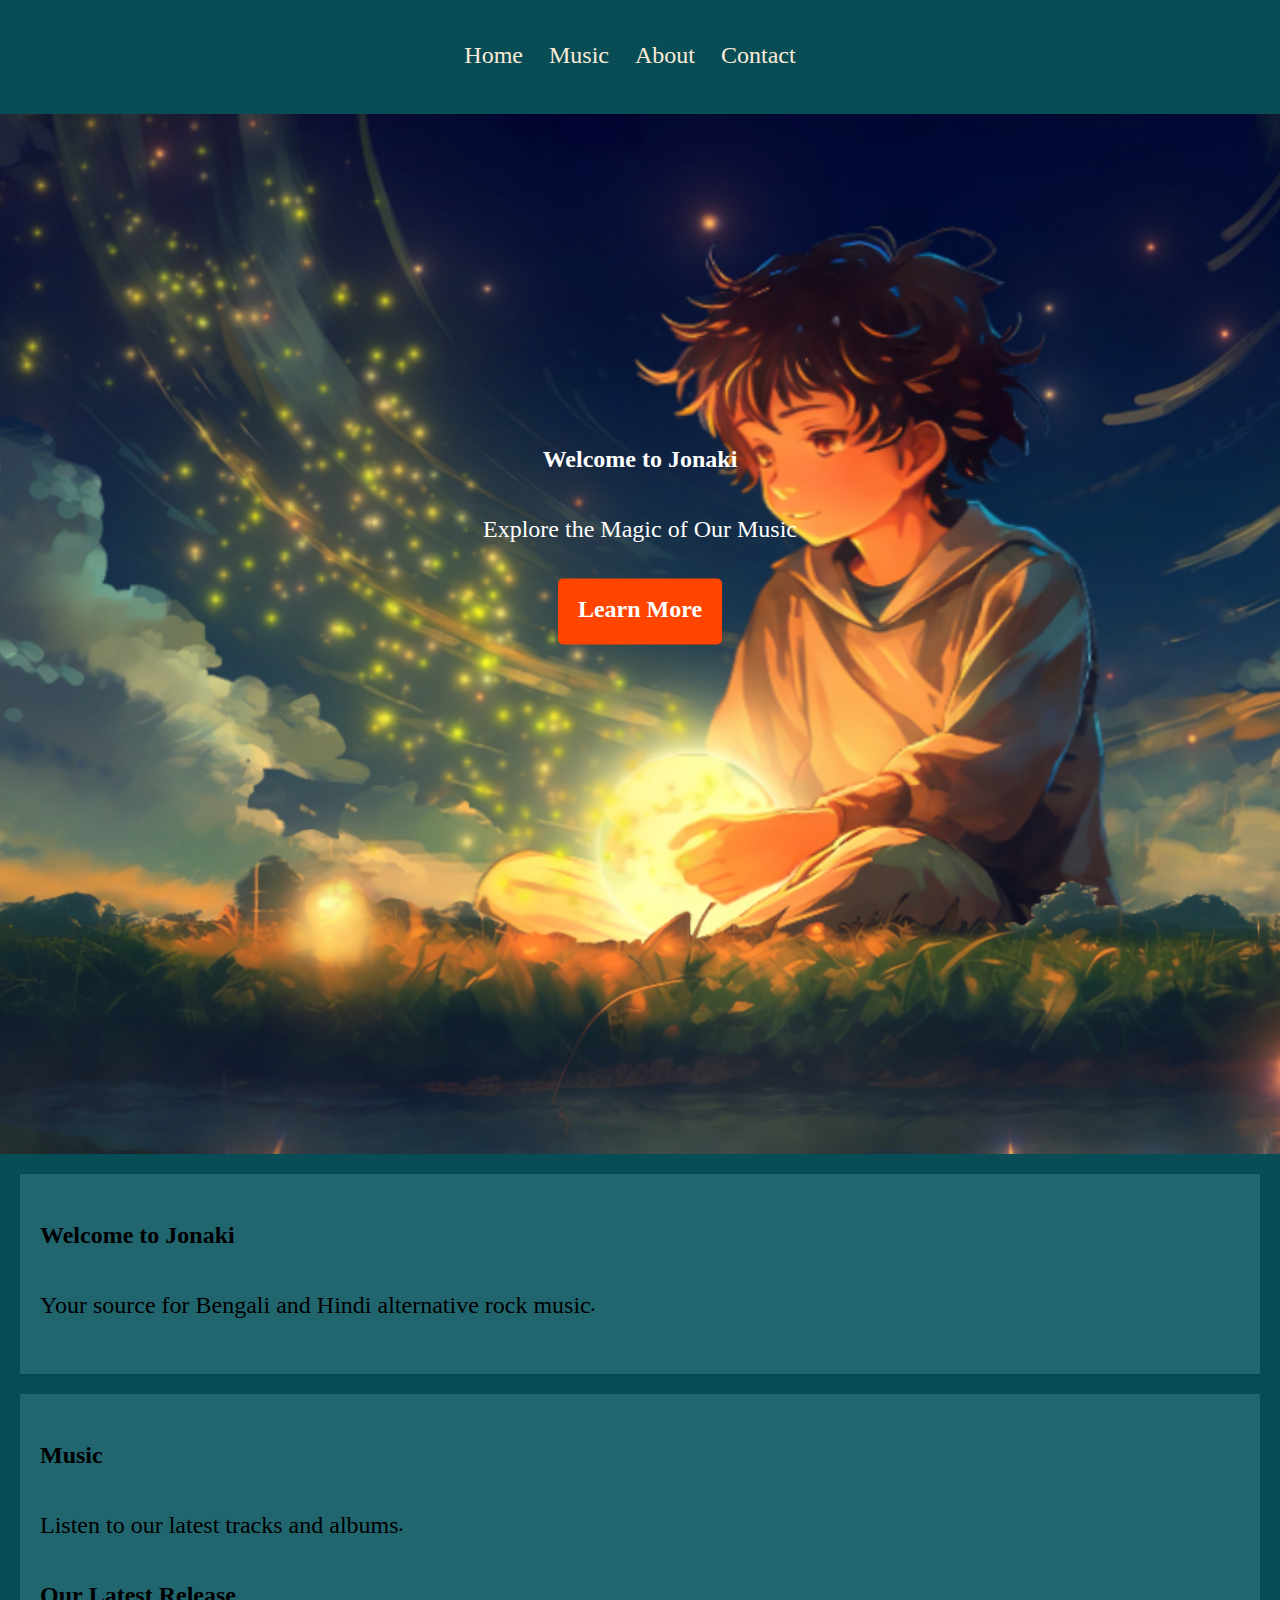
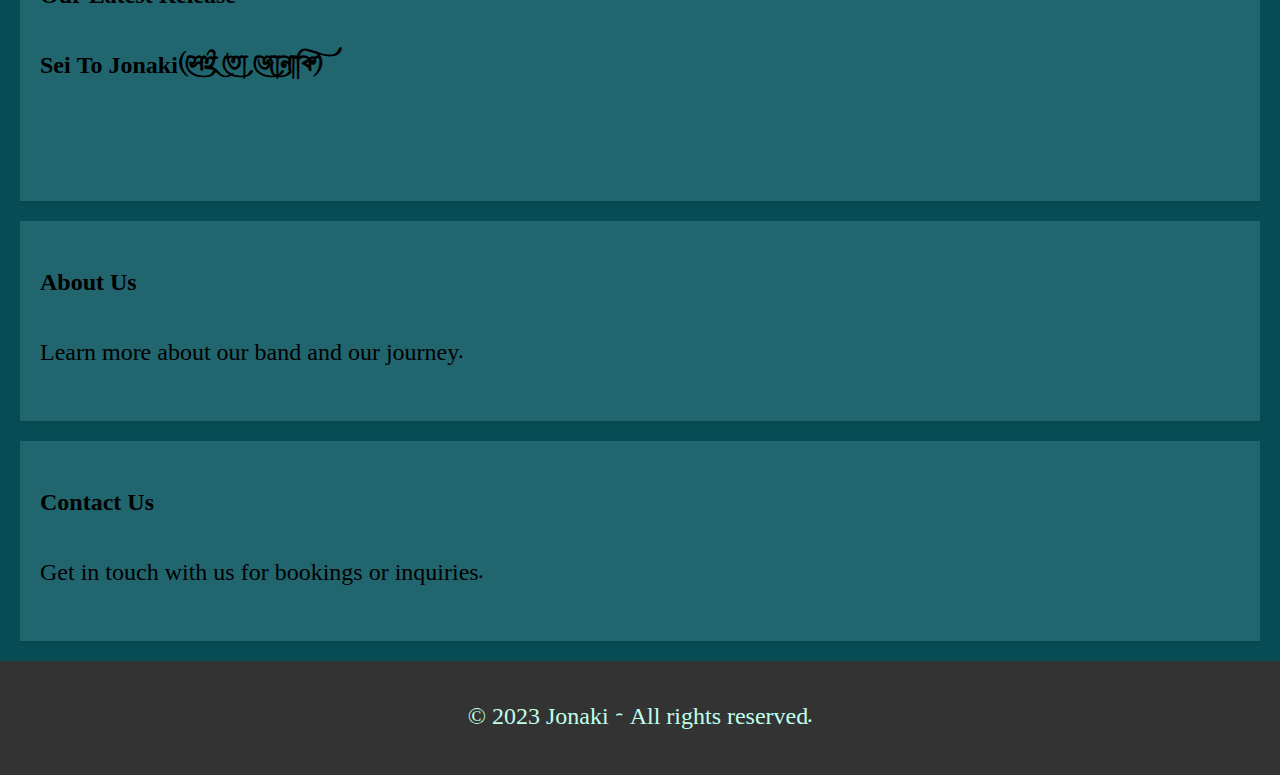
<file: index.html>
<!DOCTYPE html>
<html lang="en">
<head>
    <meta charset="UTF-8">
    <meta name="viewport" content="width=device-width, initial-scale=1.0">
    <title>Jonaki - Alternative Rock Band</title>
    <link rel="stylesheet" href="style.css">
</head>
<body>
      <nav>
        <ul>
            <li><a href="index.html">Home</a></li>
            <li><a href="music.html">Music</a></li>
            <li><a href="about.html">About</a></li>
            <li><a href="#contact">Contact</a></li>
        </ul>
    </nav>
    <header>
        <div class="video-content">
            <div id="bg_container">
                <video id="" autoplay="true" loop="true" muted="false" src="https://youtu.be/FNSrrbIC7N0?si=WXytJ1hHGzYW5OFz"></video>
            </div>
            <h1>Welcome to Jonaki</h1>
            <p>Explore the Magic of Our Music</p>
            <a href="about.html" class="btn">Learn More</a>
        </div>
    </header>
    <section id="home">
        <h2>Welcome to Jonaki</h2>
        <p>Your source for Bengali and Hindi alternative rock music.</p>

        
    </section>
    

    <section id="music">
        <h2>Music</h2>
        <p>Listen to our latest tracks and albums.</p>
        <h2>Our Latest Release</h2>
            <h3>Sei To Jonaki(সেই তো জোনাকি)</h3>
         <iframe scrolling="no" style="border: 0;width: 100%;height: 50px;" src="https://bandcamp.com/band_follow_button_deluxe/2877518302"></iframe>
    </section>

    <section id="about">
        <h2>About Us</h2>
        <p>Learn more about our band and our journey.</p>
        <!-- Add band biography and images here -->
    </section>

    <section id="contact">
        <h2>Contact Us</h2>
        <p>Get in touch with us for bookings or inquiries.</p>
        <!-- Add contact information and a contact form here -->
    </section>
    <script src="script.js"></script>
    <footer>
        <p>&copy; 2023 Jonaki - All rights reserved.</p>
    </footer>
</body>
</html>
</file>
<file: style.css>
body {
    font-family: Arial, sans-serif;
    background-color:  #084d56;
    margin: 0;
    padding: 0;
}

h3{
    font-family: ;
}
@font-face
{
    font-family: Lipishree;
    src: url(Lipishree\ Unicode.ttf) format("truetype");
}
        
*
{
    font-family: Lipishree;
    font-size: 24px;
}

header {
    background-color: black;
    color: antiquewhite;
    text-align: center;
    padding: 20px;
    background: #ffffff url(bg.jpg) center center/cover no-repeat;
    height: 1000px;
    width: 1500px;
}
#video-bg {
    position: absolute;
    top: 0;
    left: 0;
    min-width: 100%;
    min-height: 100%;
}

.video-content {
    position: absolute;
    top: 50%;
    left: 50%;
    transform: translate(-50%, -50%);
    text-align: center;
    color: #fff;
}
.video-background {
    position: relative;
    overflow: hidden;
    width: 100%;
    height: 100%;
}

nav ul {
    list-style-type: none;
    padding: 10px;
    background-color:  #084d56;
    text-align: center;
    color: whitesmoke;
    text-shadow: blue;
}

nav ul li {
    display: inline;
    margin-right: 20px;
    color: ghostwhite;
    text-shadow: blue;
}

nav ul li a {
    text-decoration: none;
    color: #fff;
    color: antiquewhite;
    text-shadow: blue;
    font-weight: 200%;
    text-align: left;
}

.btn {
    display: inline-block;
    padding: 10px 20px;
    background-color: #FF4500;
    color: #fff;
    text-decoration: none;
    font-weight: bold;
    border-radius: 5px;
    transition: background-color 0.3s;
}

.btn:hover {
    background-color: #FF6347;
}
section {
    margin: 20px;
    padding: 20px;
    background-color:  #21666f;
    box-shadow: 0 2px 4px rgba(0, 0, 0, 0.1);
}

footer {
    text-align: center;
    background-color: #333;
    color:  #c0ffec;
    padding: 10px;
}

/* Add more styles for sections, links, buttons, etc. as needed */
</file>
